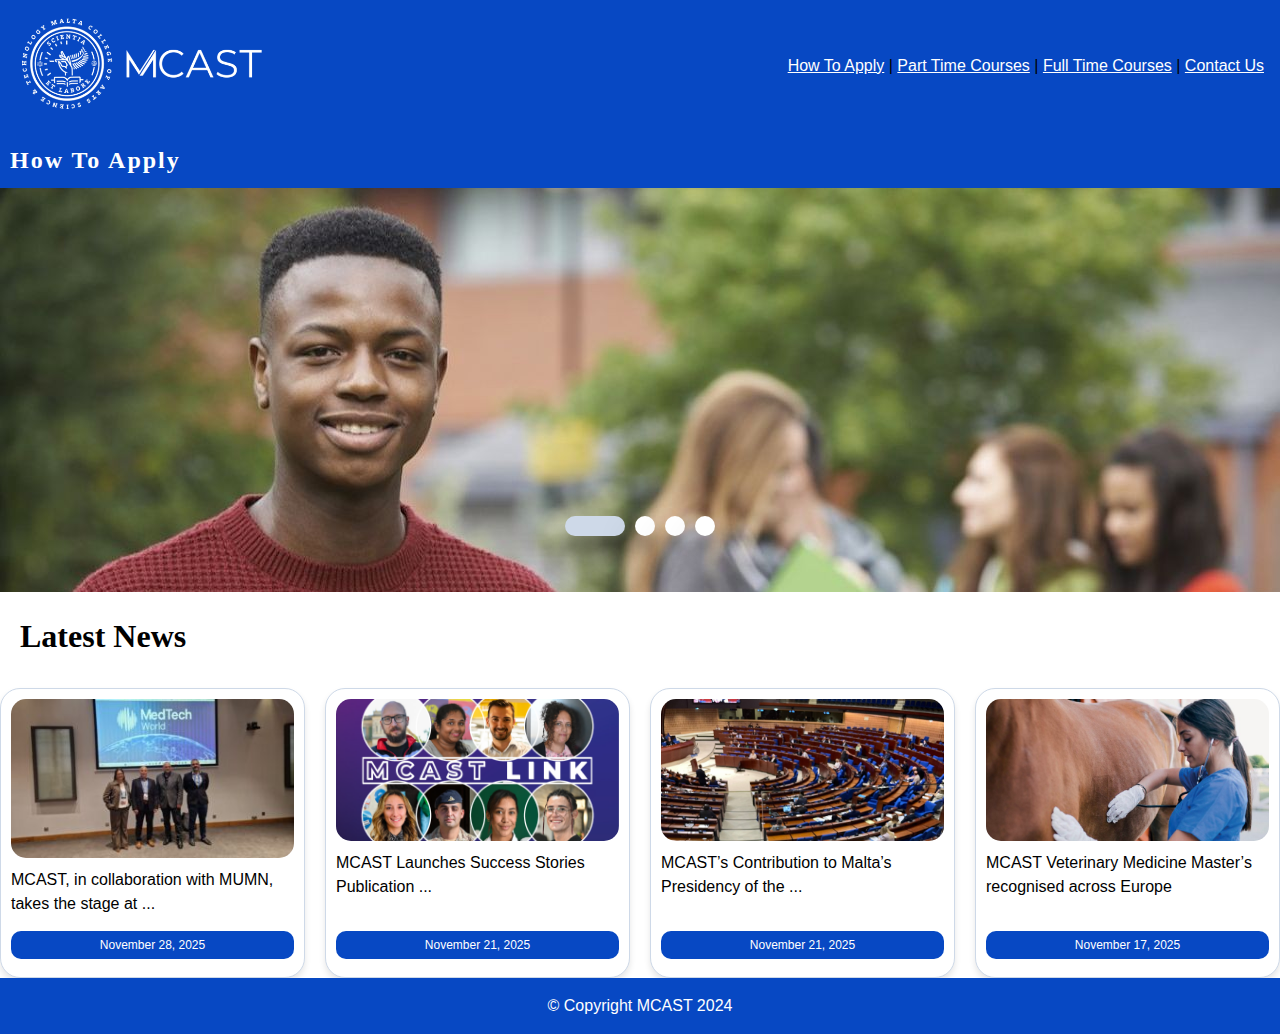
<file: index.html>
<!DOCTYPE html>
<html lang="en">
<head>
    <meta charset="UTF-8">
    <meta name="viewport" content="width=device-width, initial-scale=1.0">
        <!-- A link to our CSS file -->
    <link rel="stylesheet" href="style.css">
    <title>Mcast</title>
</head>
<body>

    <!-- The banner/intro of your website -->
    <header class="header">
        <div class="header-inner">
            <a href="index.html">
                <img class="logo-img" src="assets/logo.png" alt="">
            </a>
            <!-- Navigation for the website -->
            <nav>
                <!-- Links/anchor tags -->
                <a class="header-nav" href="how_to_apply.html">How To Apply</a> &vert;
                <a class="header-nav" href="part_time.html">Part Time Courses</a> &vert;
                <a class="header-nav" href="full_time.html">Full Time Courses</a> &vert;
                <a class="header-nav" href="contact.html">Contact Us</a>
            </nav>
        </div>
    </header>
    
    <main class="container">
        
        <!---HeroSlider--->
        <div class="hero_section">
            <div class="slider_tabs">
                <input type="radio" name="slider" id="slider1" checked>
                <input type="radio" name="slider" id="slider2">
                <input type="radio" name="slider" id="slider3">
                <input type="radio" name="slider" id="slider4">
            
                <div class="labels">
                    <label for="slider1"></label>
                    <label for="slider2"></label>
                    <label for="slider3"></label>
                    <label for="slider4"></label>
                </div>
                <div class="hero_content">
                    <div class="hero_box slider1_bg">
                        <div class="content">
                            <div class="heading_1">
                                How To Apply
                            </div>
                            <a href="how_to_apply.html">
                                <img src="assets/how-to-apply.jpg">
                            </a>
                        </div>
                    </div>
                    
                    <div class="hero_box slider2_bg">
                        <div class="content">
                            <div class="heading_1">
                                Part Time Courses
                            </div>
                            <a href="part_time.html">
                                <img src="assets/part-time.jpg">
                            </a>
                        </div>
                    </div>

                    <div class="hero_box slider3_bg">
                        <div class="content">
                            <div class="heading_1">
                                Full Time Courses
                            </div>
                            <a href="full_time.html">
                                <img src="assets/full-time.jpg">
                            </a>
                        </div>
                    </div>

                    <div class="hero_box slider4_bg">
                        <div class="content">
                            <div class="heading_1">
                                Contact Us
                            </div>
                            <a href="contact.html">
                                <img src="assets/contact-us.jpg">
                            </a>
                        </div>
                    </div>
                </div>
            </div>
        </div>
        <!---End Of heroslider--->

        <div class="news">
            <h1>Latest News</h1>
        </div>

        <div class="news_section">
            <div class="news1">
                <div class="news1_content">
                    <img src="assets/news1.jpeg" alt="News Image">
                    <p class="news_text">MCAST, in collaboration with MUMN, takes the stage at ...</p>
                </div>
                <p class="news_date">November 28, 2025</p>
            </div>
            
            <div class="news1">
                <div class="news1_content">
                    <img src="assets/news2.png" alt="News Image">
                    <p class="news_text">MCAST Launches Success Stories Publication ...</p>
                </div>
                <p class="news_date">November 21, 2025</p>
            </div>
        
            <div class="news1">
                <div class="news1_content">
                    <img src="assets/news3.jpeg" alt="News Image">
                    <p class="news_text">MCAST’s Contribution to Malta’s Presidency of the ...</p>
                </div>
                <p class="news_date">November 21, 2025</p>
            </div>
        
            <div class="news1">
                <div class="news1_content">
                    <img src="assets/news4.jpg" alt="News Image">
                    <p class="news_text">MCAST Veterinary Medicine Master’s recognised across Europe</p>
                </div>
                <p class="news_date">November 17, 2025</p>
            </div>
        
        </div>


    </main>

    <footer class="footer">
        <div class="footer-inner">
            <p>© Copyright MCAST 2024</p>
        </div>
    </footer>


</body>
</html>
</file>
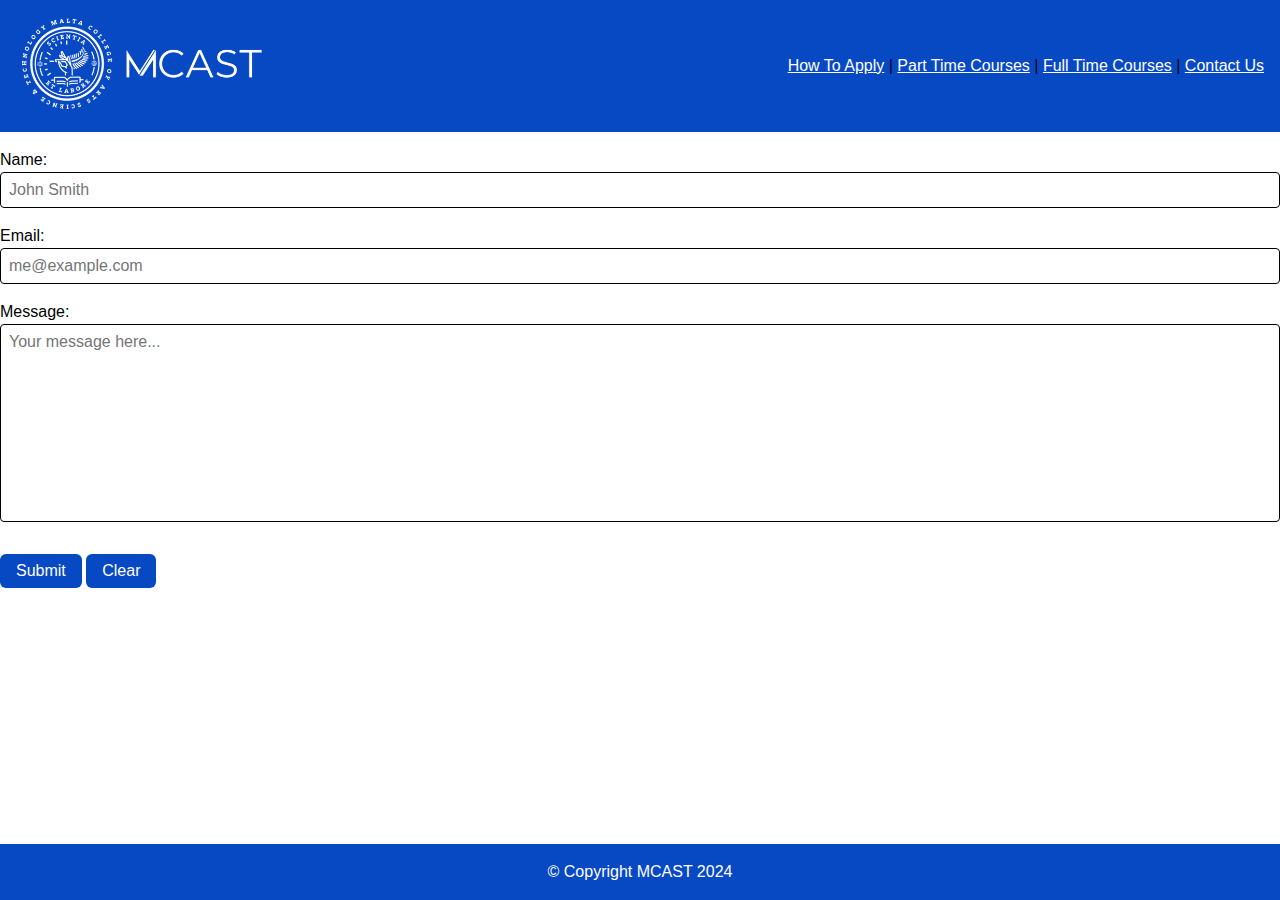
<file: contact.html>
<!DOCTYPE html>
<html lang="en">
<head>
    <meta charset="UTF-8">
    <meta name="viewport" content="width=device-width, initial-scale=1.0">
        <!-- A link to our CSS file -->
    <link rel="stylesheet" href="style.css">
    <title>Mcast</title>
</head>
<body>

    <!-- The banner/intro of your website -->
    <header class="header">
        <div class="header-inner">
            <a href="index.html">
                <img class="logo-img" src="assets/logo.png" alt="">
            </a>
            <!-- Navigation for the website -->
            <nav>
                <!-- Links/anchor tags -->
                <a class="header-nav" href="how_to_apply.html">How To Apply</a> &vert;
                <a class="header-nav" href="part_time.html">Part Time Courses</a> &vert;
                <a class="header-nav" href="full_time.html">Full Time Courses</a> &vert;
                <a class="header-nav" href="contact.html">Contact Us</a>
            </nav>
        </div>
    </header>
    
    <main class="container">

        <form action="information@mcast.edu.mt" method="post" enctype="text/plain" class="contact-form">

        <div class="input-section">
            <label for="input-name">Name:</label>
            <input type="text" name="name" id="input-name"
                placeholder="John Smith" required>
        </div>

        <div class="input-section">
            <label for="input-email">Email:</label>
            <input type="email" name="email" id="input-email"
                placeholder="me@example.com" required>
        </div>

        <div class="input-section">
            <label for="input-message">Message:</label>
            <textarea name="message" id="input-message"
                cols="30" rows="10"
                placeholder="Your message here..."
                required minlength="20"></textarea>
        </div>

        <button type="submit" class="btn btn-primary">Submit</button>
        <button type="reset" class="btn btn-secondary">Clear</button>

    </form>

    </main>

    <footer class="footer">
        <div class="footer-inner">
            <p>© Copyright MCAST 2024</p>
        </div>
    </footer>


</body>
</html>
</file>
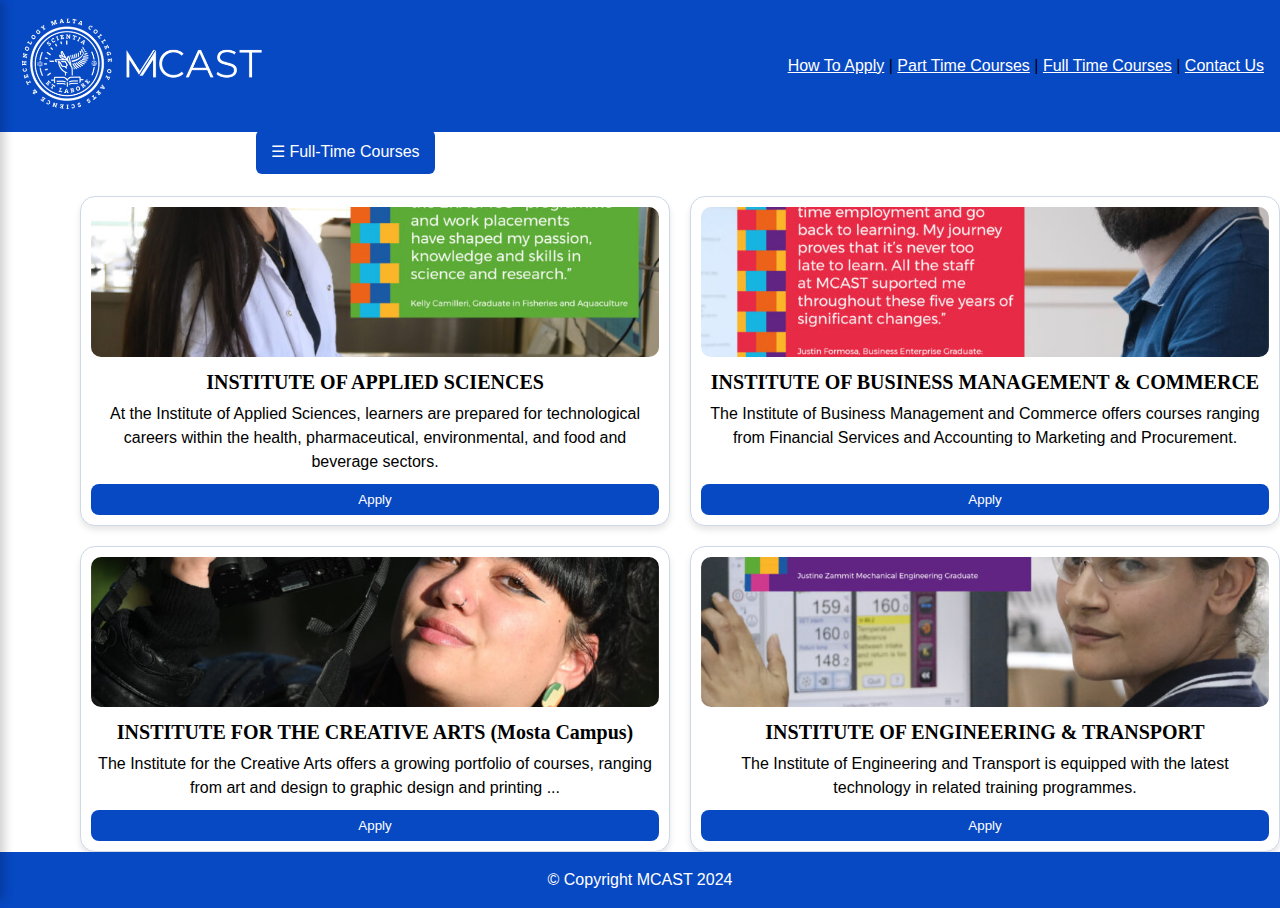
<file: full_time.html>
<!DOCTYPE html>
<html lang="en">
<head>
    <meta charset="UTF-8">
    <meta name="viewport" content="width=device-width, initial-scale=1.0">
        <!-- A link to our CSS file -->
    <link rel="stylesheet" href="style.css">
    <title>Mcast</title>
</head>
<body>

    <!-- The banner/intro of your website -->
    <header class="header">
        <div class="header-inner">
            <a href="index.html">
                <img class="logo-img" src="assets/logo.png" alt="">
            </a>
            <!-- Navigation for the website -->
            <nav>
                <!-- Links/anchor tags -->
                <a class="header-nav" href="how_to_apply.html">How To Apply</a> &vert;
                <a class="header-nav" href="part_time.html">Part Time Courses</a> &vert;
                <a class="header-nav" href="full_time.html">Full Time Courses</a> &vert;
                <a class="header-nav" href="contact.html">Contact Us</a>
            </nav>
        </div>
    </header>
    
    <main class="container">

        <div class="grid_container2">

            <div class="grid_card">
                <img src="assets/ft-card1.jpg" alt="Item 1">
                <div class="card_content">
                    <h2>INSTITUTE OF APPLIED SCIENCES</h2>
                    <p>At the Institute of Applied Sciences, learners are prepared for technological careers within the health, pharmaceutical, environmental, and food and beverage sectors.</p>
                </div>
                <button class="buy_button">Apply</button>
            </div>

            <div class="grid_card">
                <img src="assets/ft-card2.jpg" alt="Item 1">
                <div class="card_content">
                    <h2>INSTITUTE OF BUSINESS MANAGEMENT & COMMERCE</h2>
                    <p>The Institute of Business Management and Commerce offers courses ranging from Financial Services and Accounting to Marketing and Procurement.</p>
                </div>
                <button class="buy_button">Apply</button>
            </div>

            <div class="grid_card">
                <img src="assets/ft-card3.jpg" alt="Item 1">
                <div class="card_content">
                    <h2>INSTITUTE FOR THE CREATIVE ARTS (Mosta Campus)</h2>
                    <p>The Institute for the Creative Arts offers a growing portfolio of courses, ranging from art and design to graphic design and printing ...</p>
                </div>
                <button class="buy_button">Apply</button>
            </div>

            <div class="grid_card">
                <img src="assets/ft-card4.jpg" alt="Item 1">
                <div class="card_content">
                    <h2>INSTITUTE OF ENGINEERING & TRANSPORT</h2>
                    <p>The Institute of Engineering and Transport is equipped with the latest technology in related training programmes.</p>
                </div>
                <button class="buy_button">Apply</button>
            </div>

        </div>

        <input type="checkbox" id="fulltime-toggle" hidden>

        <label for="fulltime-toggle" class="open-slider">☰ Full-Time Courses</label>

        <div class="fulltime_slider">
            <label for="fulltime-toggle" class="close-slider">✕</label>
            <ul>
                <li>Business</li>
                <li>Computing</li>
                <li>Engineering</li>
                <li>Creative Arts</li>
                <li>Health Sciences</li>
            </ul>
        </div>


    </main>

    <footer class="footer">
        <div class="footer-inner">
            <p>© Copyright MCAST 2024</p>
        </div>
    </footer>


</body>
</html>
</file>
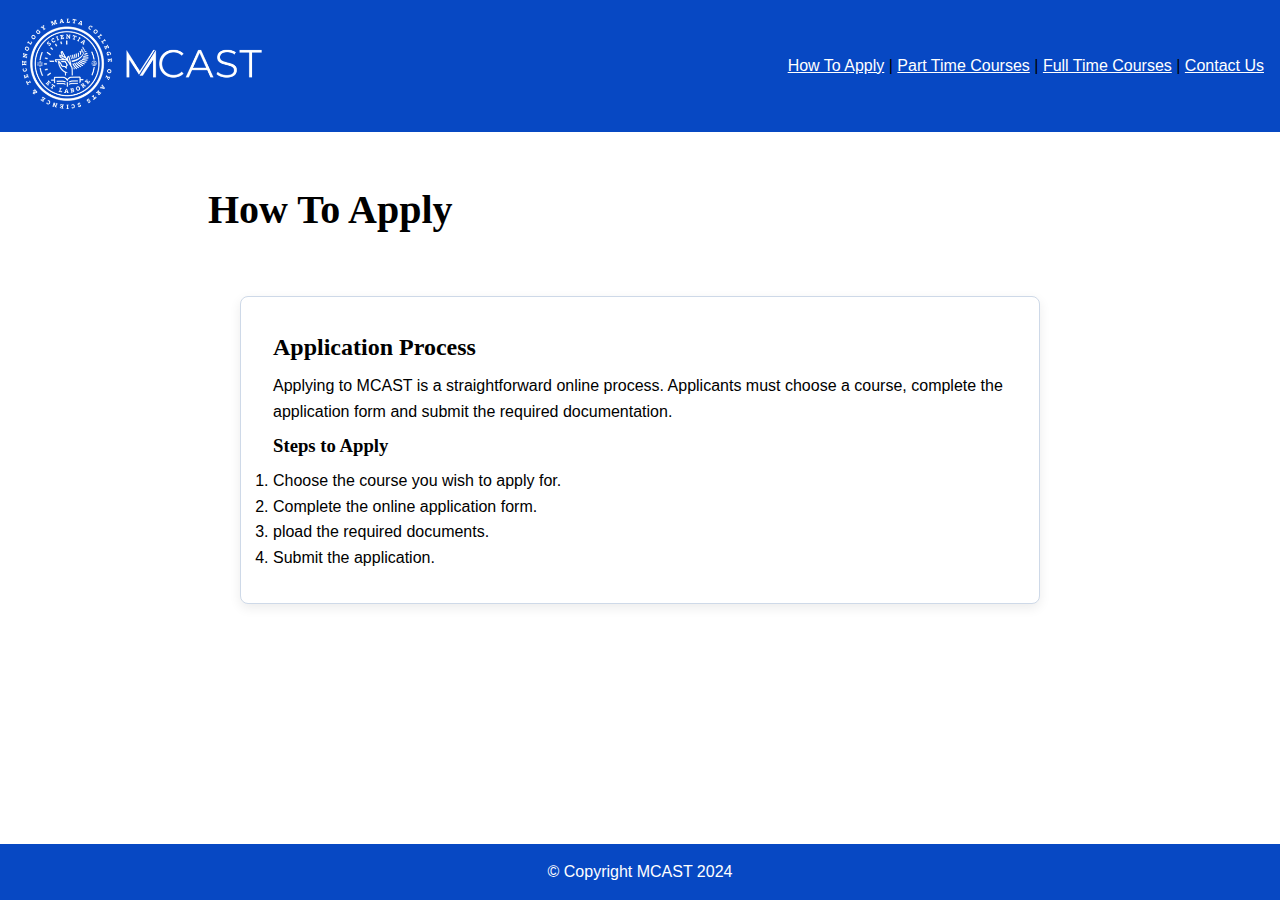
<file: how_to_apply.html>
<!DOCTYPE html>
<html lang="en">
<head>
    <meta charset="UTF-8">
    <meta name="viewport" content="width=device-width, initial-scale=1.0">
        <!-- A link to our CSS file -->
    <link rel="stylesheet" href="style.css">
    <title>Mcast</title>
</head>
<body>

    <!-- The banner/intro of your website -->
    <header class="header">
        <div class="header-inner">
            <a href="index.html">
                <img class="logo-img" src="assets/logo.png" alt="">
            </a>
            <!-- Navigation for the website -->
            <nav>
                <!-- Links/anchor tags -->
                <a class="header-nav" href="how_to_apply.html">How To Apply</a> &vert;
                <a class="header-nav" href="part_time.html">Part Time Courses</a> &vert;
                <a class="header-nav" href="full_time.html">Full Time Courses</a> &vert;
                <a class="header-nav" href="contact.html">Contact Us</a>
            </nav>
        </div>
    </header>
    
    <main class="container">

        <section class="page-title">
    <h1>How To Apply</h1>
  </section>

  <section class="apply-steps">
        <h2>Application Process</h2>
        <p>
          Applying to MCAST is a straightforward online process. Applicants must choose
          a course, complete the application form and submit the required documentation.
        </p>

        <h3>Steps to Apply</h3>
        <ol>
            <li>Choose the course you wish to apply for.</li>
            <li>Complete the online application form.</li>
            <li>pload the required documents.</li>
            <li>Submit the application.</li>
        </ol>
    </section>

    </main>

    <footer class="footer">
        <div class="footer-inner">
            <p>© Copyright MCAST 2024</p>
        </div>
    </footer>


</body>
</html>
</file>
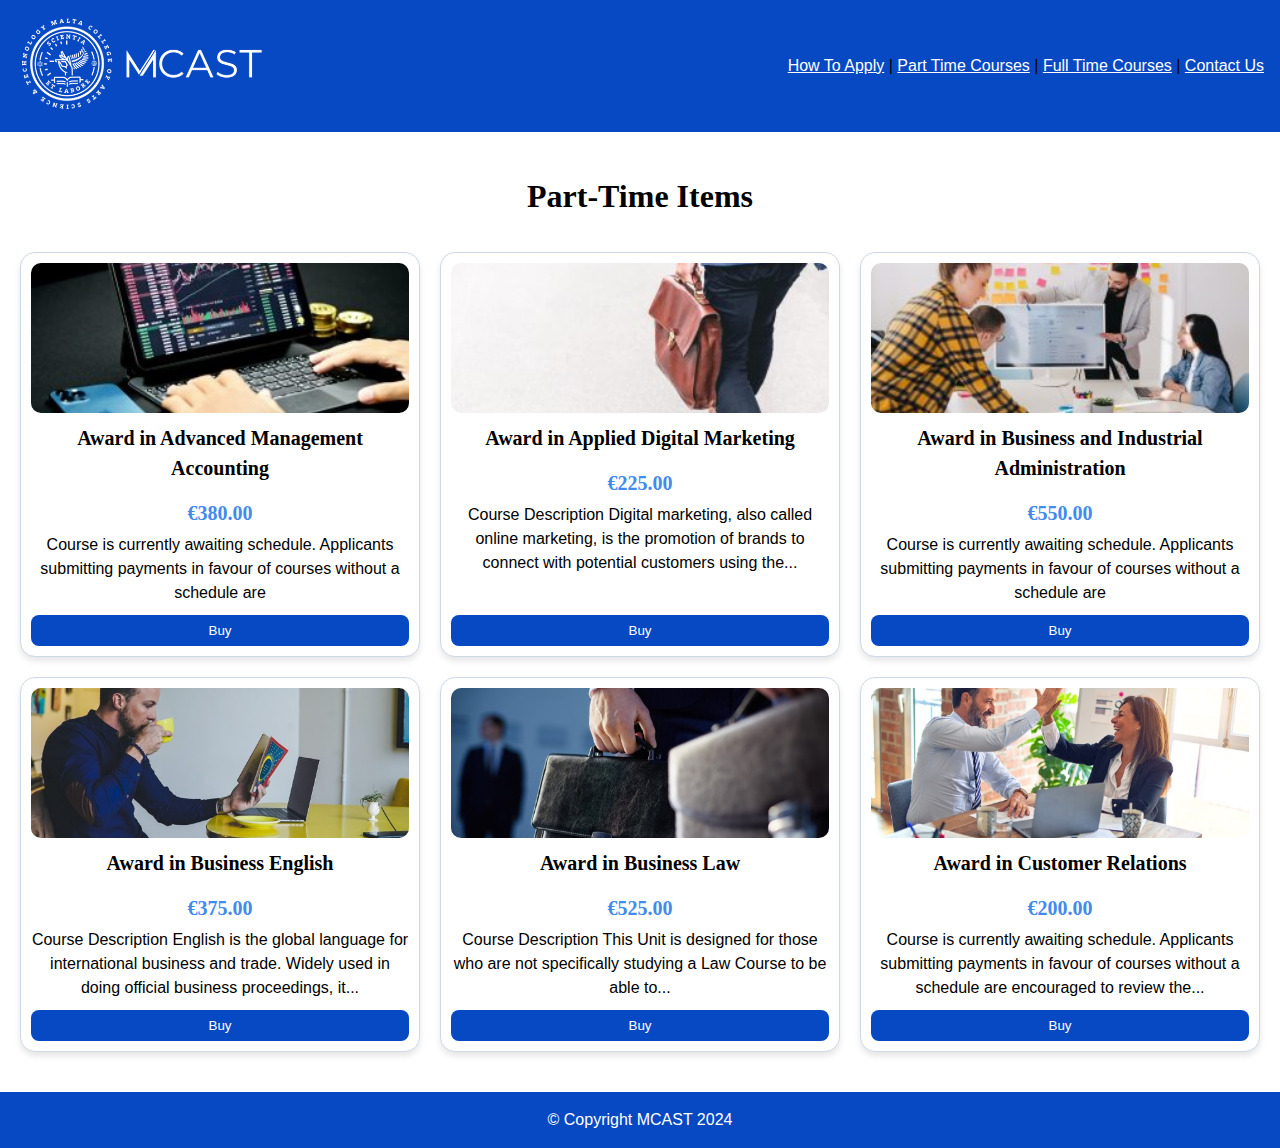
<file: part_time.html>
<!DOCTYPE html>
<html lang="en">
<head>
    <meta charset="UTF-8">
    <meta name="viewport" content="width=device-width, initial-scale=1.0">
        <!-- A link to our CSS file -->
    <link rel="stylesheet" href="style.css">
    <title>Mcast</title>
</head>
<body>

    <!-- The banner/intro of your website -->
    <header class="header">
        <div class="header-inner">
            <a href="index.html">
                <img class="logo-img" src="assets/logo.png" alt="">
            </a>
            <!-- Navigation for the website -->
            <nav>
                <!-- Links/anchor tags -->
                <a class="header-nav" href="how_to_apply.html">How To Apply</a> &vert;
                <a class="header-nav" href="part_time.html">Part Time Courses</a> &vert;
                <a class="header-nav" href="full_time.html">Full Time Courses</a> &vert;
                <a class="header-nav" href="contact.html">Contact Us</a>
            </nav>
        </div>
    </header>
    
    <main class="container">

        <div class="part_time_section">
            <h1>Part-Time Items</h1>

            <div class="grid_container">
                <div class="grid_card">
                    <img src="assets/pt-card1.jpg" alt="Item 1">
                    <div class="card_content">
                        <h2>Award in Advanced Management Accounting</h2>
                        <h2 class="part_time_price">€380.00</h2>
                        <p>Course is currently awaiting schedule. Applicants submitting payments in favour of courses without a schedule are</p>
                    </div>
                    <button class="buy_button">Buy</button>
                </div>

                <div class="grid_card">
                    <img src="assets/pt-card2.jpg" alt="Item 2">
                    <div class="card_content">
                        <h2>Award in Applied Digital Marketing</h2>
                        <h2 class="part_time_price">€225.00</h2>
                        <p>Course Description Digital marketing, also called online marketing, is the promotion of brands to connect with potential customers using the...</p>
                    </div>
                    <button class="buy_button">Buy</button>
                </div>

                <div class="grid_card">
                    <img src="assets/pt-card3.jpg" alt="Item 3">
                    <div class="card_content">
                        <h2>Award in Business and Industrial Administration</h2>
                        <h2 class="part_time_price">€550.00</h2>
                        <p>Course is currently awaiting schedule. Applicants submitting payments in favour of courses without a schedule are</p>
                    </div>
                    <button class="buy_button">Buy</button>
                </div>

                <div class="grid_card">
                    <img src="assets/pt-card4.jpg" alt="Item 4">
                    <div class="card_content">
                        <h2>Award in Business English</h2>
                        <h2 class="part_time_price">€375.00</h2>
                        <p>Course Description English is the global language for international business and trade.  Widely used in doing official business proceedings, it...</p>
                    </div>
                    <button class="buy_button">Buy</button>
                </div>

                <div class="grid_card">
                    <img src="assets/pt-card5.jpg" alt="Item 5">
                    <div class="card_content">
                        <h2>Award in Business Law</h2>
                        <h2 class="part_time_price">€525.00</h2>
                        <p>Course Description This Unit is designed for those who are not specifically studying a Law Course to be able to...</p>
                    </div>
                    <button class="buy_button">Buy</button>
                </div>

                <div class="grid_card">
                    <img src="assets/pt-card6.jpg" alt="Item 6">
                    <div class="card_content">
                        <h2>Award in Customer Relations</h2>
                        <h2 class="part_time_price">€200.00</h2>
                        <p>Course is currently awaiting schedule. Applicants submitting payments in favour of courses without a schedule are encouraged to review the...</p>
                    </div>
                    <button class="buy_button">Buy</button>
                </div>
            </div>
        </div>


    </main>

    <footer class="footer">
        <div class="footer-inner">
            <p>© Copyright MCAST 2024</p>
        </div>
    </footer>


</body>
</html>
</file>
<file: style.css>
/* CSS Reset - Targets Everything */
/*Removes everything from the html*/
* {
    box-sizing: border-box;
    margin: 0;
    padding: 0;
}

/*Colours From My Style Guide*/
:root {
    --Primary: #0748C3;
    --PrimaryShade: #0003A9;
    --PrimaryTint: #418BED;

    --Muted: #CED9E8;
    --Light: #FFFFFF;
    --Dark: #000000;
    
    --Secondary: #CCCCCC;
    --Secondary-Shade: #A6A6A6;
    --Secondary-Tint: #E5E5E5;

    --font-normal: Arial, Roboto, sans-serif;
    --font-heading: 'Noto Serif', serif;

    --space-0: 0;
    --space-1: 0.5rem;
    --space-2: 1rem;
    --space-3: 2rem;
}

h1, h2, h3, h4, h5, h6 {
    font-family: var(--font-heading);
    margin-bottom: 0.5rem;
}

p {
    margin-bottom: 0.5rem;
}

body {
    font-family: var(--font-normal);
    line-height: 1.5;
    display: flex;
    flex-direction: column;
}

.container {
    width: 1280px;
    max-width: 1280px;
    margin: 0 auto;
    min-height: calc(100vh - 132px - 56px);
}

.header {
    background-color: var(--Primary);
}

.header-nav {
    color: #ffffff;
}

.header-inner {
    max-width: 1280px;
    margin: 0 auto;
    padding: 16px;
    display: flex;
    align-items: center;
    justify-content: space-between;
}

.logo-img {
    height: 100px;
    width: auto;
    display: block;
}

.footer {
    background-color: var(--Primary);
    color: var(--Light);
}

.footer-inner {
    max-width: 1280px;
    margin: 0 auto;
    padding: 16px;
    text-align: center;
}

.footer p {
    margin: 0;
    font: var(--font-normal);
}

/************* For mobile support ***************/

/* Tablet */
@media (max-width: 900px) {
    .container {
        padding: 0 15px;
    }
}

/* Mobile */
@media (max-width: 600px) {
    .container {
        padding: 0 10px;
    }
}

/***************** Hero Slider *********************/
.hero_section {
    background-color: var(--Primary);
    height: 460px;
    width: 1280px;
    position: relative;
    overflow: hidden;
}

.slider_tabs input{
    visibility: hidden;
    display: none;
}

.labels{
    display: flex;
    gap: 10px;
    position: absolute;
    bottom: 10%;
    left: 50%;
    transform: translate(-50%, -50%);
    z-index: 10;
}

.labels label{
    height: 20px;
    width: 20px;
    background-color: var(--Light);
    border-radius: 10px;
    cursor: pointer;
    transition: all .2s ease-out;
    box-shadow: rgba(0, 0, 0, 0.3) 0px 19px 38px, rgba(0, 0, 0, 0.22) 0px 15px 12px;
}

.slider_tabs input:nth-child(1):checked ~ .labels label:nth-child(1),
.slider_tabs input:nth-child(2):checked ~ .labels label:nth-child(2),
.slider_tabs input:nth-child(3):checked ~ .labels label:nth-child(3),
.slider_tabs input:nth-child(4):checked ~ .labels label:nth-child(4){
    width: 60px;
    background-color: var(--Muted);
}

.hero_content{
    display: flex;
    height: 460px;
    width: calc(1280px * 4);
    position: absolute;
    top: 0;
    bottom: 0;
    transition: all .5s linear;
}

.hero_content .hero_box{
    height: 460px;
    width: 1280px;
    flex-shrink: 0;
}

.slider_tabs input:nth-child(1):checked ~ .hero_content{    
    left: 0px;
}

.slider_tabs input:nth-child(2):checked ~ .hero_content{
    left: -1280px;
}

.slider_tabs input:nth-child(3):checked ~ .hero_content{
    left: -2560px;
}

.slider_tabs input:nth-child(4):checked ~ .hero_content{
    left: -3840px;
}

.heading_1{
    font-size: 24px;
    font-weight: bold;
    letter-spacing: 2px;
    padding: 10px;
    font-family: var(--font-heading);
    color: var(--Light);
}


/***************News Section********************/
.news {
    padding: 20px;
    font-family: var(--font-normal);
}

.news_section {
    display: flex;
    gap: 20px;
    align-items: stretch;
}

.news1 {
    display: flex;
    flex-direction: column;
    justify-content: space-between;
    border: 1px solid var(--Muted);
    border-radius: 20px;
    overflow: hidden;
    width: calc((1280px - 60px) / 4);
    box-shadow: 0 4px 6px rgba(0,0,0,0.1);
    background-color: var(--Light);
    padding: 10px;
    transition: transform 0.25s ease, box-shadow 0.25s ease;
}

.news1:hover {
    transform: translateY(-5px);
    box-shadow: 0 10px 18px rgba(0,0,0,0.15);
}

.news1_content {
    flex-grow: 1;
    display: flex;
    flex-direction: column;
    justify-content: flex-start;
}

.news1_content img {
    width: 100%;
    height: auto;
    border-radius: 15px;
}

.news_text {
    margin: 10px 0 5px 0;
    font-size: 16px;
}

.news_date {
    font-size: 12px;
    color: var(--Light);
    background-color: var(--Primary);
    border-radius: 10px;
    padding: 5px 10px;
    text-align: center;
    margin-top: 10px;
}



/*Annoying purple links remover*/
.link {
    color: var(--primary);
    text-decoration: underline;
}
 /*Link colour change*/
.link:hover {
    color: var(--primary-tint);
}

/************************* COLOR *************************/
.bg-primary { background-color: var(--primary); }
.bg-dark { background-color: var(--dark); }
.bg-light { background-color: var(--light); }
.bg-muted { background-color: var(--muted); }

.text-primary { color: var(--primary); }
.text-dark { color: var(--dark); }
.text-light { color: var(--light); }
.text-muted { color: var(--muted); }


/********************* How to Apply Page ************************/

.page-title {
    max-width: 1280px;
    margin: 32px auto;
    padding: 16px;
    margin-left: 15%;
}

.page-title h1 {
    font-family: var(--font-heading);
    font-size: 40px;
}

.apply-steps {
    max-width: 800px;
    margin: 0 auto 48px auto;
    padding: 32px;

    background-color: var(--Light);

    border: 1px solid var(--Muted);
    border-radius: 8px;

    box-shadow: 0 4px 12px rgba(0,0,0,0.08);
}

.apply-steps p,
.apply-steps li {
    font-size: 16px;
    line-height: 1.6;
}

/********************* Part Time Page ************************/

.part_time_section {
    padding: 40px 20px;
    font-family: var(--font-normal);
}

.part_time_section h1 {
    text-align: center;
    margin-bottom: var(--space-3);
}

.grid_container {
    display: grid;
    grid-template-columns: repeat(3, 1fr);
    gap: 20px;
    align-items: stretch;
}

.grid_card {
    display: flex;
    flex-direction: column;
    justify-content: space-between;
    border: 1px solid var(--Muted);
    border-radius: 15px;
    overflow: hidden;
    text-align: center;
    padding: 10px;
    background-color: var(--Light);
    box-shadow: 0 4px 6px rgba(0,0,0,0.1);
    transition: transform 0.2s ease;
    height: 100%;
}

.grid_card:hover {
    transform: translateY(-5px);
    box-shadow: 0 10px 18px rgba(0,0,0,0.15);
}

.grid_card img {
    width: 100%;
    height: 150px;
    object-fit: cover;
    border-radius: 10px;
}

.grid_card h2 {
    margin: 10px 0 5px 0;
    font-size: 20px;
}

.grid_card p {
    font-size: 16px;
    color: var(--Dark);
    margin-bottom: 10px;
}

.buy_button {
    background-color: var(--Primary);
    color: var(--Light);
    border: none;
    padding: 8px 15px;
    border-radius: 8px;
    cursor: pointer;
    transition: var(--PrimaryTint) 0.3s ease;
}

.buy_button:hover {
    background-color: var(--PrimaryTint);
}

.part_time_price {
    color: var(--PrimaryTint);
}

.card_content {
    flex-grow: 1;
    display: flex;
    flex-direction: column;
    justify-content: flex-start;
}

/********************* Full Time Page ************************/

.grid_container2 {
    display: grid;
    grid-template-columns: repeat(2, 1fr);
    gap: 20px;
    align-items: stretch;
    margin-left: 80px;
    margin-top: 5%;
}

.open-slider {
    cursor: pointer;
    padding: 10px 15px;
    background-color: var(--Primary);
    color: var(--Light);
    border-radius: 6px;
    position: absolute;
    top: 120px;
    left: 20%;
    margin-top: 10px;
}

.fulltime_slider {
    position: fixed;
    top: 0;
    left: -300px;
    width: 300px;
    height: 100vh;
    background-color: var(--Light);
    box-shadow: 4px 0 10px rgba(0,0,0,0.2);
    padding: 20px;
    transition: left 0.4s ease;
    z-index: 1000;
}

#fulltime-toggle:checked ~ .fulltime_slider {
    left: 0;
}

.close-slider {
    display: block;
    text-align: right;
    cursor: pointer;
    font-size: 20px;
    margin-bottom: 20px;
}

.fulltime_slider ul {
    list-style: none;
    padding: 0;
    margin: 0;
}

.fulltime_slider li {
    padding: 12px 0;
    border-bottom: 1px solid var(--Muted);
    cursor: pointer;
}

/************************* CONTACT *************************/
.contact-form label {
    display: block;
}

.contact-form input,
.contact-form textarea,
.contact-form select {
    appearance: none;

    font-family: var(--font-normal);
    font-size: 1em;

    border-color: var(--muted);
    border-width: 1px;
    border-style: solid;
    border-radius: 4px;

    display: block;
    width: 100%;
    padding: var(--space-1);
}

.contact-form textarea {
    resize: none;
}

.contact-form .input-section {
    margin: var(--space-2) 0;
}

.contact-form button {
    appearance: none;
    font-family: var(--font-normal);
    font-size: 1em;

    background-color: var(--Primary);
    color: var(--Light);

    border: none;
    border-radius: 6px;

    padding: var(--space-1) var(--space-2);
    cursor: pointer;

    transition: background-color 0.2s ease, transform 0.1s ease;

    margin-top: var(--space-2)
}

.contact-form button:hover {
    background-color: var(--PrimaryTint);
}

.contact-form button:active {
    transform: translateY(1px);
}

.contact-form button:focus {
    outline: none;
    box-shadow: 0 0 0 2px rgba(0,0,0,0.15);
}
</file>
